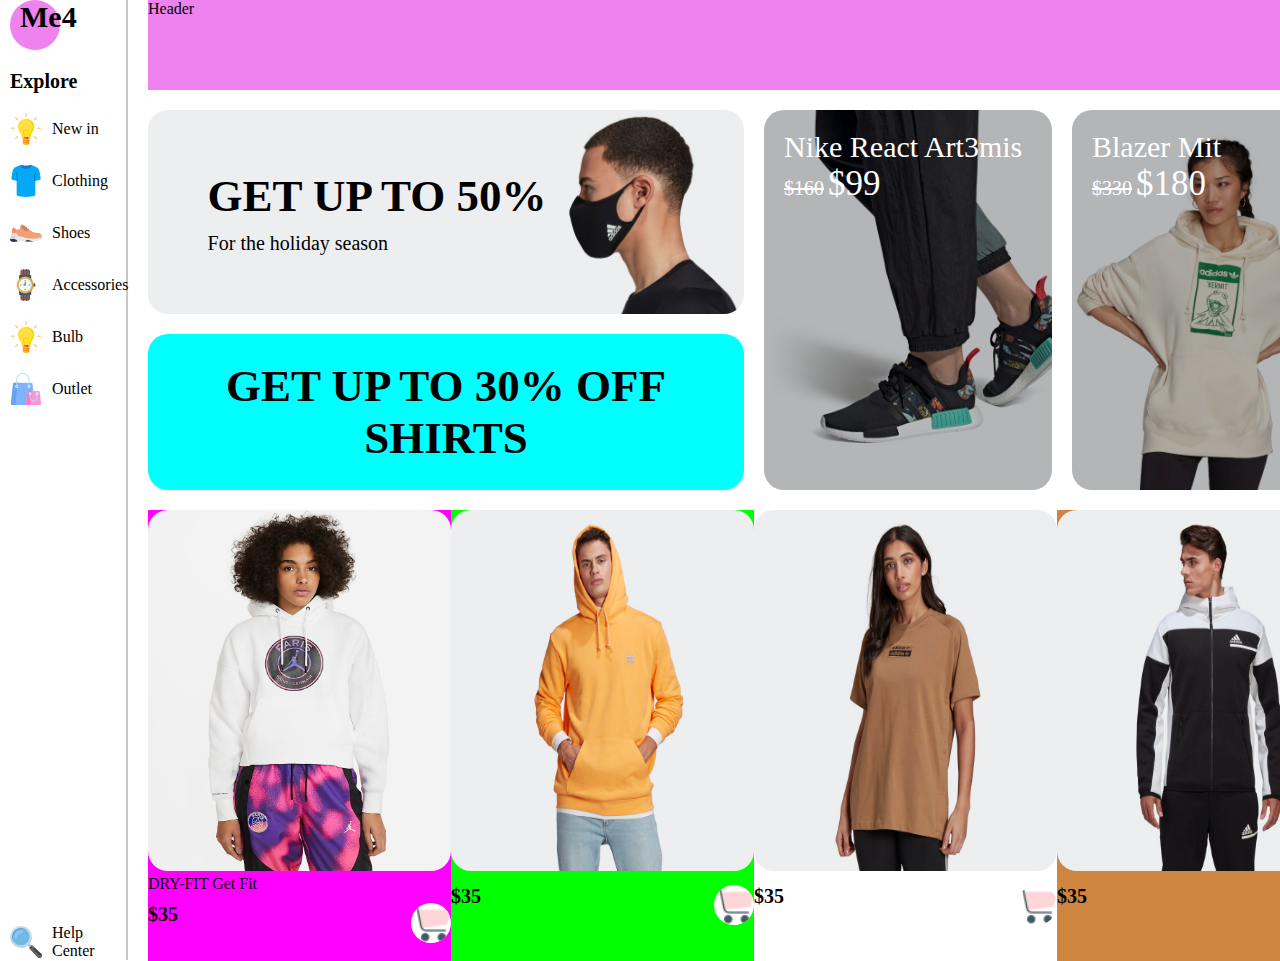
<file: Detyr-Grid/index.html>
<!DOCTYPE html>
<html lang="en">

<head>
  <meta charset="UTF-8" />
  <meta http-equiv="X-UA-Compatible" content="IE=edge" />
  <meta name="viewport" content="width=device-width, initial-scale=1.0" />
  <title>ShoppyGrid - Best Shop In Town</title>
  <link rel="stylesheet" href="css/main.css" />
</head>

<body>
  <div class="container">
    <div class="header">Header</div>

    <div class="sidebar">
      <div class="side">
      <div class="logo">
        <p class="logop">Me4</p>
      </div>
      <p class="bold">Explore</p>
      <span class="sidebar-item">
        <img src="./images/bulb.png" alt="">
        <p>New in</p>
      </span>
      <span class="sidebar-item">
        <img src="./images/clothing.png" alt="">
        <p>Clothing </p>
      </span>
      <span class="sidebar-item">
        <img src="./images/shoes.png" alt="">
        <p>Shoes</p>
      </span>
      <span class="sidebar-item">
        <img src="./images/accessories.png" alt="">
        <p>Accessories</p>
      </span>
      <span class="sidebar-item">
        <img src="./images/bulb.png" alt="">
        <p>Bulb</p>
      </span>

      <span class="sidebar-item">
        <img src="./images/outlet.png" alt="">
        <p>Outlet</p>
      </span></div>
      <span class="sidebar-item">
        <img src="./images/search.png" alt="">
        <p>Help Center</p>
      </span>

    </div>

    <div class="product-sales">
      <div class="horizontal-1">
        <p class="discound"> GET UP TO 50%</p>
        <P class="normal">For the holiday season</P>
      </div>

      <div class="horizontal-2">
        <p class="discound">GET UP TO 30% OFF SHIRTS</p>
      </div>

      <div class="vertical-1">
        <p class="first">Nike React Art3mis</p>
        <p class="second"> <span class="line">$160</span> <span class="_bold">$99</span></p>
      </div>

      <div class="vertical-2">
        <p class="first">Blazer Mit </p>
        <p class="second"> <span class="line">$330</span> <span class="_bold">$180</span></p>
      </div>
    </div>

    <div class="product-new">
      <div class="new-1">
        <img src="./images/bottom-product-1.jpg" alt="" class="new">
        <div class="flex"><p>DRY-FIT Get Fit</p>
          <div class="nendiv">          <p class="bold">$35</p>
          <img src="./images/cart.png" alt="" class="icon"></div>

        </div>
      </div>

      <div class="new-2">
        <img src="./images/bottom-product-2.jpg" alt="" class="new">
        <div class="flex"><p></p>
          <div class="nendiv">          <p class="bold">$35</p>
            <img src="./images/cart.png" alt="" class="icon"></div>
        </div>
      </div>

      <div class="new-3">
        <img src="./images/bottom-product-3.jpg" alt="" class="new">    
            <div class="flex"><p></p>
              <div class="nendiv">          <p class="bold">$35</p>
                <img src="./images/cart.png" alt="" class="icon"></div>
        </div>
      </div>

      <div class="new-4">
        <img src="./images/bottom-product-4.jpg" alt="" class="new">    
            <div class="flex"><p></p>
              <div class="nendiv">          <p class="bold">$35</p>
                <img src="./images/cart.png" alt="" class="icon"></div>
        </div>
      </div>
    </div>
  </div>
</body>

</html>
</file>
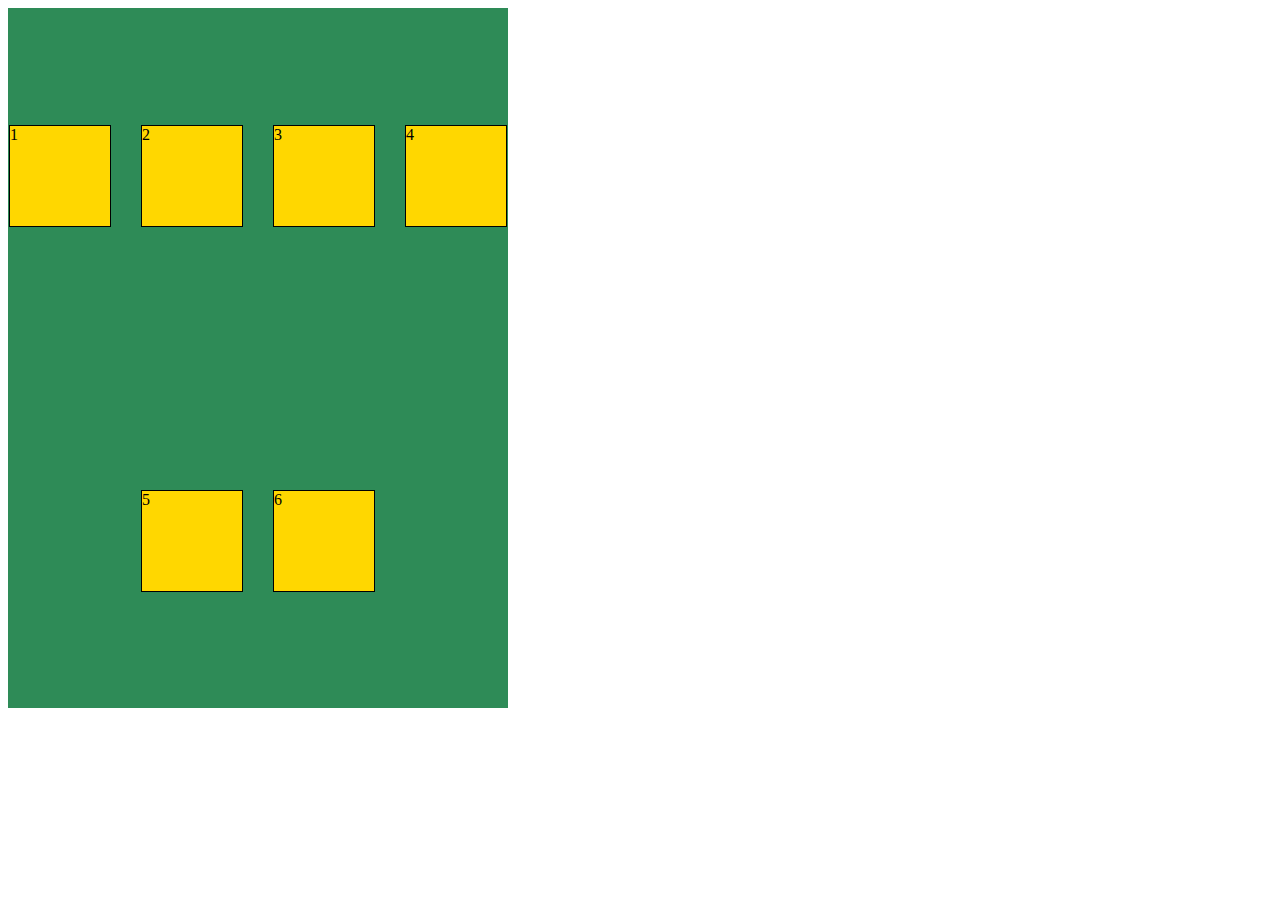
<file: Flex/index.html>
<!DOCTYPE html>
<html lang="en">
<head>
    <meta charset="UTF-8">
    <meta http-equiv="X-UA-Compatible" content="IE=edge">
    <meta name="viewport" content="width=device-width, initial-scale=1.0">
    <title>Document</title>
    <link rel="stylesheet" href="style.css">
</head>
<body>
    <div class="container">
        <div class="box">1</div>
        <div class="box">2</div>
        <div class="box">3</div>
        <div class="box">4</div>
        <div class="box">5</div>
        <div class="box">6</div>
    </div>
</body>
</html>
</file>
<file: Detyr-Grid/css/main.css>
.sidebar {
  display: flex;
  flex-direction: column;
  justify-content: space-between;
  padding: 0px 10px;
  border-right: 2px solid rgb(199, 199, 199);
}

.side {
  display: flex;
  flex-direction: column;
  gap: 20px;
}

.logo {
  width: 50px;
  height: 50px;
  background-color: violet;
  border-radius: 50%;
}

.logop {
  font-size: 30px;
  font-weight: bold;
  position: relative;
  left: 10px;
  font-family: Georgia, "Times New Roman", Times, serif;
}

.bold {
  font-weight: bold;
  font-size: 20px;
}

.sidebar-item {
  display: flex;
  align-items: center;
  gap: 10px;
}

.horizontal-1 {
  border-radius: 20px;
  background-image: url("../images/horizontal-1.jpg");
  background-size: contain;
  background-repeat: no-repeat;
  background-position: right;
  display: flex;
  flex-direction: column;
  justify-content: center;
  padding: 10%;
  gap: 10px;
}

.discound {
  font-weight: bolder;
  font-size: 45px;
}

.normal {
  font-size: 20px;
}

.horizontal-2 {
  display: flex;
  justify-content: center;
  text-align: center;
  align-items: center;
  border-radius: 20px;
}

.vertical-1 {
  background-image: url("../images/vertical-1.jpg");
  background-size: cover;
  border-radius: 20px;
  box-shadow: inset 500px 700px rgba(0, 0, 0, 0.24);
  color: white;
  padding: 20px;
}

.vertical-2 {
  background-image: url("../images/vertical-2.jpg");
  background-size: cover;
  border-radius: 20px;
  box-shadow: inset 500px 700px rgba(0, 0, 0, 0.24);
  color: white;
  padding: 20px;
}

.line {
  text-decoration: line-through;
  font-size: 20px;
}

.first {
  font-size: 30px;
}

._bold {
  font-size: 35px;
  font-weight: 500;
}

.new {
  width: 100%;
  height: 80%;
  border-radius: 20px;
}

.flex {
  display: flex;
  flex-direction: column;
  gap: 10px;
}

.nendiv {
  display: flex;
  justify-content: space-between;
}

.icon {
  background-color: white;
  border-radius: 50px;
  width: 40px;
  height: 40px;
}

html {
  box-sizing: border-box;
}

* {
  margin: 0px;
}

.container {
  width: 100vw;
  height: 100vh;
  display: grid;
  grid-gap: 20px;
  grid-template-rows: 10% 20% 20% 50%;
  grid-template-columns: 10% repeat(4, 22.5%);
  grid-template-areas: "sidebar header header header header" "sidebar sales sales sales sales" "sidebar sales sales sales sales" "sidebar new new new new";
}

.header {
  background-color: violet;
  grid-area: header;
}

.sidebar {
  grid-area: sidebar;
}

.product-sales {
  grid-area: sales;
  display: grid;
  grid-gap: 20px;
  grid-template-rows: repeat(2, 1fr);
  grid-template-columns: repeat(4, 1fr);
  grid-template-areas: "h1 h1 v1 v2" "h2 h2 v1 v2";
}

.horizontal-1 {
  background-color: #eceef0;
  grid-area: h1;
}

.horizontal-2 {
  background-color: aqua;
  grid-area: h2;
}

.vertical-1 {
  background-color: red;
  grid-area: v1;
}

.vertical-2 {
  background-color: greenyellow;
  grid-area: v2;
}

.product-new {
  background-color: darkblue;
  grid-area: new;
  display: grid;
  grid-template-rows: 1fr;
  grid-template-columns: repeat(4, 1fr);
  grid-template-areas: "n1 n2 n3 n4";
}

.new-1 {
  background-color: fuchsia;
  grid-area: n1;
}

.new-2 {
  background-color: lime;
  grid-area: n2;
}

.new-3 {
  background-color: rgb(255, 255, 255);
  grid-area: n3;
}

.new-4 {
  background-color: peru;
  grid-area: n4;
}/*# sourceMappingURL=main.css.map */
</file>
<file: Flex/style.css>
.box{
    width: 100px;
    height: 100px;
    border: 1px solid black;
    background-color: gold;
}

.container{
    display: flex;
    flex-direction: row;
    /* merr vlera, row,, row-reverse,, column,, column-reverse */
    /* nese drejtimi i flex osht row,, boshti kryesor osht boshti X\
    nese  drejtimi i flex osht column,, boshti kryesor osht boshti Y  */
    width: 500px;
    height: 700px;
    background-color: seagreen;
    /* justify-content: ; i rendit elementet ne boshtin kryesor*/
    justify-content: center;
    /* align-items: ; i rendit elementet ne boshtin tjeter */
    align-items: center;
    /* ne rast qe prindi nuk i zen elementet,,, flex-wrap
    ne kete rest disa elemente shkojn ne rreshtin posht,,
    perdoret edhe align-content */
    flex-wrap: wrap;
    gap: 30px;
}
</file>
